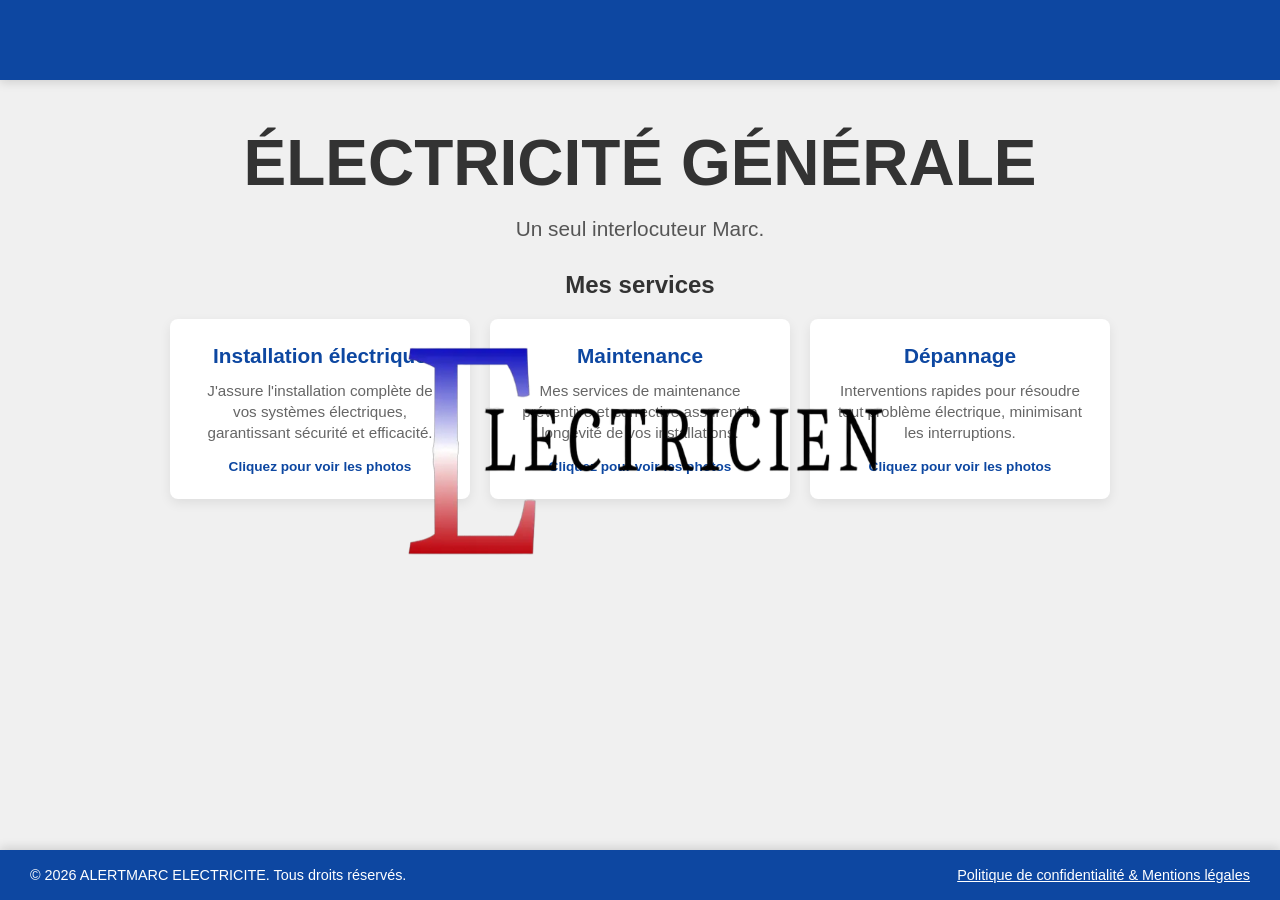
<file: index.html>
<!DOCTYPE html>
<html lang="fr">
<head>
    <meta charset="UTF-8">
    <meta name="viewport" content="width=device-width, initial-scale=1.0">
    <title>AME</title>
    <link rel="stylesheet" href="style.css">
    <style>
        /* Animation de transparence et halo lumineux coloré et agrandi */
        @keyframes pulseGlowColor {
            0% {
                opacity: 0.75;
                /* Halo jaune large */
                text-shadow: 0 0 15px rgba(255, 235, 59, 0.8), 
                             0 0 30px rgba(255, 235, 59, 0.6), 
                             0 0 50px rgba(255, 235, 59, 0.4),
                             0 0 80px rgba(255, 235, 59, 0.2);
            }
            33% {
                opacity: 1;
                /* Halo bleu large (aux couleurs de ton thème) */
                text-shadow: 0 0 15px rgba(13, 71, 161, 0.8), 
                             0 0 30px rgba(13, 71, 161, 0.6), 
                             0 0 50px rgba(13, 71, 161, 0.4),
                             0 0 80px rgba(13, 71, 161, 0.2);
            }
            66% {
                opacity: 0.85;
                /* Halo blanc lumineux large */
                text-shadow: 0 0 15px rgba(255, 255, 255, 0.9), 
                             0 0 30px rgba(255, 255, 255, 0.7), 
                             0 0 50px rgba(255, 255, 255, 0.5),
                             0 0 80px rgba(255, 255, 255, 0.3);
            }
            100% {
                opacity: 0.75;
                /* Retour au halo jaune */
                text-shadow: 0 0 15px rgba(255, 235, 59, 0.8), 
                             0 0 30px rgba(255, 235, 59, 0.6), 
                             0 0 50px rgba(255, 235, 59, 0.4),
                             0 0 80px rgba(255, 235, 59, 0.2);
            }
        }

        .main-content h1 {
            animation: pulseGlowColor 6s ease-in-out infinite;
        }
    </style>
</head>
<body>

    <!-- Bandeau bleu fixe en haut -->
    <header class="header-banner">
        <!-- Logo cliquable ramenant vers l'accueil -->
        <a href="index.html" class="logo-container" id="logoContainer">
            <img src="logo_nobg.png" alt="Logo Entreprise" id="mainLogo">
        </a>
        
        <!-- Menu -->
        <nav class="main-nav" id="mainNav">
            <ul>
               <li><a href="services.html">Services</a></li>
               <li><a href="apropos.html">À propos</a></li>
                <li><a href="contact.html">Contact</a></li>
            </ul>
        </nav>
    </header>

    <!-- Contenu principal -->
    <main class="main-content">
        <h1>Électricité générale</h1>
        <p class="subtitle">Un seul interlocuteur Marc.</p>
        
        <h2>Mes services</h2>
        <section id="services">
            <div class="service" data-service="installation">
                <h2>Installation électrique</h2>
                <p>J'assure l'installation complète de vos systèmes électriques, garantissant sécurité et efficacité.</p>
                <span class="click-hint">Cliquez pour voir les photos</span>
            </div>
            <div class="service" data-service="maintenance">
                <h2>Maintenance</h2>
                <p>Mes services de maintenance préventive et corrective assurent la longévité de vos installations.</p>
                <span class="click-hint">Cliquez pour voir les photos</span>
            </div>
            <div class="service" data-service="depannage">
                <h2>Dépannage</h2>
                <p>Interventions rapides pour résoudre tout problème électrique, minimisant les interruptions.</p>
                <span class="click-hint">Cliquez pour voir les photos</span>
            </div>
        </section>
    </main>

    <!-- Modale Images -->
    <div id="imageModal" class="modal">
        <div class="modal-content">
            <span class="close-btn" id="closeModal">&times;</span>
            <h3 id="modalTitle">Titre du service</h3>
            <div class="modal-gallery" id="modalGallery"></div>
        </div>
    </div>

   <!-- Bas de page fixe -->
    <footer class="footer-banner" style="display: flex; justify-content: space-between; padding: 0 30px; font-size: 0.9rem;">
        <p>&copy; 2026 ALERTMARC ELECTRICITE. Tous droits réservés.</p>
        <p><a href="confidentialite.html" style="color: #ffffff; text-decoration: underline;">Politique de confidentialité & Mentions légales</a></p>
    </footer>

    <script src="script.js"></script>
</body>
</html>
</file>
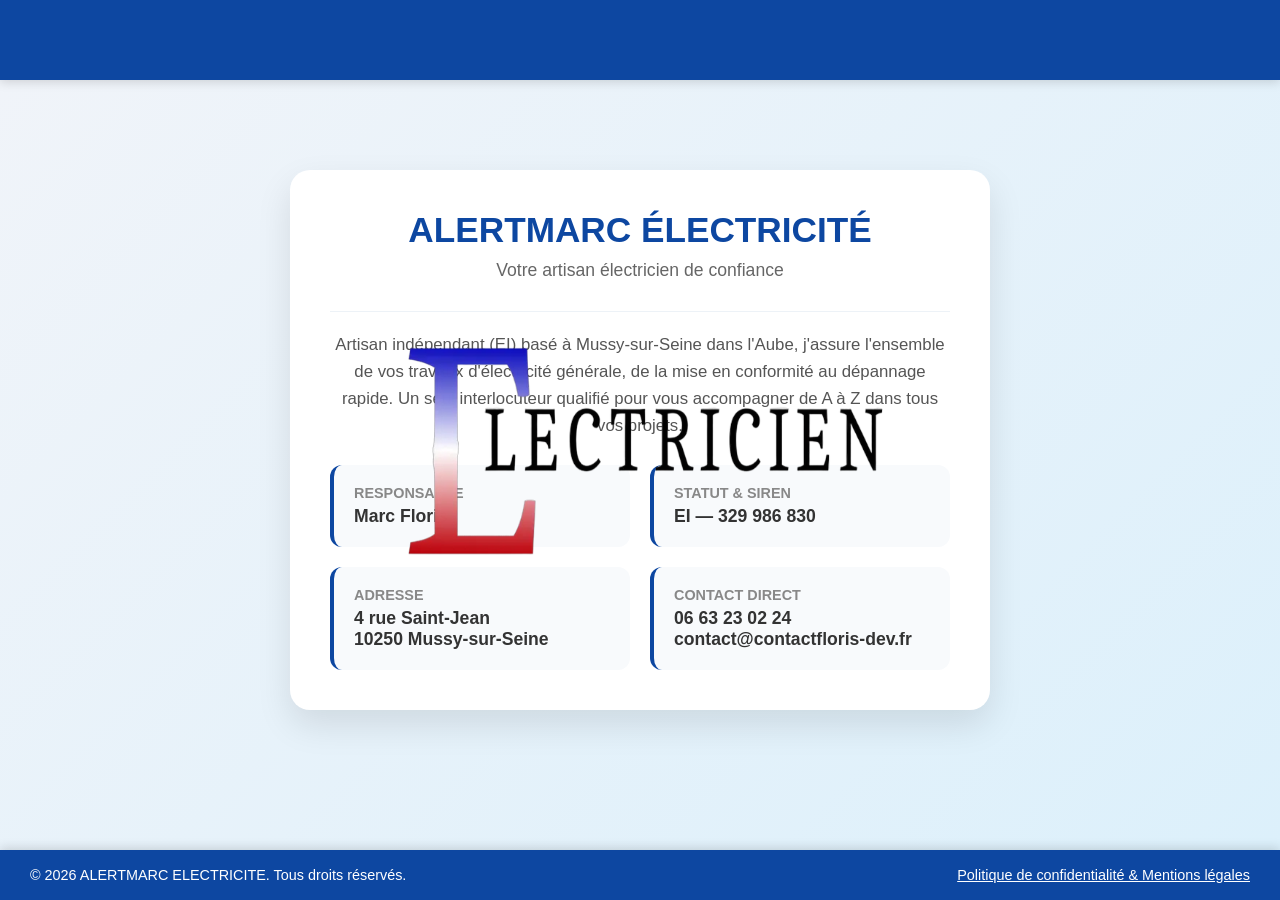
<file: apropos.html>
<!DOCTYPE html>
<html lang="fr">
<head>
    <meta charset="UTF-8">
    <meta name="viewport" content="width=device-width, initial-scale=1.0">
    <title>AME - À propos</title>
    <link rel="stylesheet" href="style.css">
    <style>
        /* Styles spécifiques pour la page À propos */
        .about-wrapper {
            background: linear-gradient(135deg, #f1f4f9 0%, #dcf0fb 100%);
            padding: 110px 20px 80px 20px;
            min-height: calc(100vh - 50px);
            display: flex;
            align-items: center;
            justify-content: center;
        }

        .about-card {
            background: white;
            max-width: 700px;
            width: 100%;
            padding: 40px;
            border-radius: 20px;
            box-shadow: 0 15px 35px rgba(0,0,0,0.1);
        }

        .about-header {
            text-align: center;
            margin-bottom: 30px;
        }

        .about-header h1 {
            color: #0d47a1;
            font-size: 2.2rem;
            margin-bottom: 10px;
            text-transform: uppercase;
        }

        .about-header p {
            color: #666;
            font-size: 1.1rem;
        }

        .info-grid {
            display: grid;
            grid-template-columns: 1fr 1fr;
            gap: 20px;
            margin-top: 25px;
        }

        @media (max-width: 600px) {
            .info-grid {
                grid-template-columns: 1fr;
            }
        }

        .info-item {
            background: #f8fafc;
            padding: 20px;
            border-radius: 12px;
            border-left: 4px solid #0d47a1;
        }

        .info-item h3 {
            font-size: 0.9rem;
            color: #888;
            text-transform: uppercase;
            margin-bottom: 5px;
        }

        .info-item p, .info-item a {
            font-size: 1.1rem;
            color: #333;
            font-weight: bold;
            text-decoration: none;
        }

        .info-item a:hover {
            color: #0d47a1;
        }

        .company-bio {
            margin-top: 30px;
            padding-top: 20px;
            border-top: 1px solid #edf2f7;
            text-align: center;
            color: #555;
            line-height: 1.6;
            font-size: 1.05rem;
        }
    </style>
</head>
<body>

    <!-- Bandeau bleu fixe en haut -->
    <header class="header-banner">
        <!-- Logo cliquable ramenant vers l'accueil -->
        <a href="index.html" class="logo-container" id="logoContainer">
            <img src="logo_nobg.png" alt="Logo Entreprise" id="mainLogo">
        </a>
        
        <!-- Menu -->
        <nav class="main-nav" id="mainNav">
            <ul>
                <li><a href="services.html">Services</a></li>
                <li><a href="apropos.html">À propos</a></li>
                <li><a href="contact.html">Contact</a></li>
            </ul>
        </nav>
    </header>

    <!-- Contenu principal À propos -->
    <main class="about-wrapper">
        <div class="about-card">
            <div class="about-header">
                <h1>AlertMarc Électricité</h1>
                <p>Votre artisan électricien de confiance</p>
            </div>

            <div class="company-bio">
                <p>Artisan indépendant (EI) basé à Mussy-sur-Seine dans l'Aube, j'assure l'ensemble de vos travaux d'électricité générale, de la mise en conformité au dépannage rapide. Un seul interlocuteur qualifié pour vous accompagner de A à Z dans tous vos projets.</p>
            </div>

            <div class="info-grid">
                <div class="info-item">
                    <h3>Responsable</h3>
                    <p>Marc Floris</p>
                </div>
                <div class="info-item">
                    <h3>Statut & Siren</h3>
                    <p>EI — 329 986 830</p>
                </div>
                <div class="info-item">
                    <h3>Adresse</h3>
                    <p>4 rue Saint-Jean<br>10250 Mussy-sur-Seine</p>
                </div>
                <div class="info-item">
                    <h3>Contact direct</h3>
                    <p>
                        <a href="tel:0663230224">06 63 23 02 24</a><br>
                        <a href="mailto:eco.marc@hotmail.fr">contact@contactfloris-dev.fr</a>
                    </p>
                </div>
            </div>
        </div>
    </main>

   <!-- Bas de page fixe -->
    <footer class="footer-banner" style="display: flex; justify-content: space-between; padding: 0 30px; font-size: 0.9rem;">
        <p>&copy; 2026 ALERTMARC ELECTRICITE. Tous droits réservés.</p>
        <p><a href="confidentialite.html" style="color: #ffffff; text-decoration: underline;">Politique de confidentialité & Mentions légales</a></p>
    </footer>

    <script src="script.js"></script>
</body>
</html>
</file>
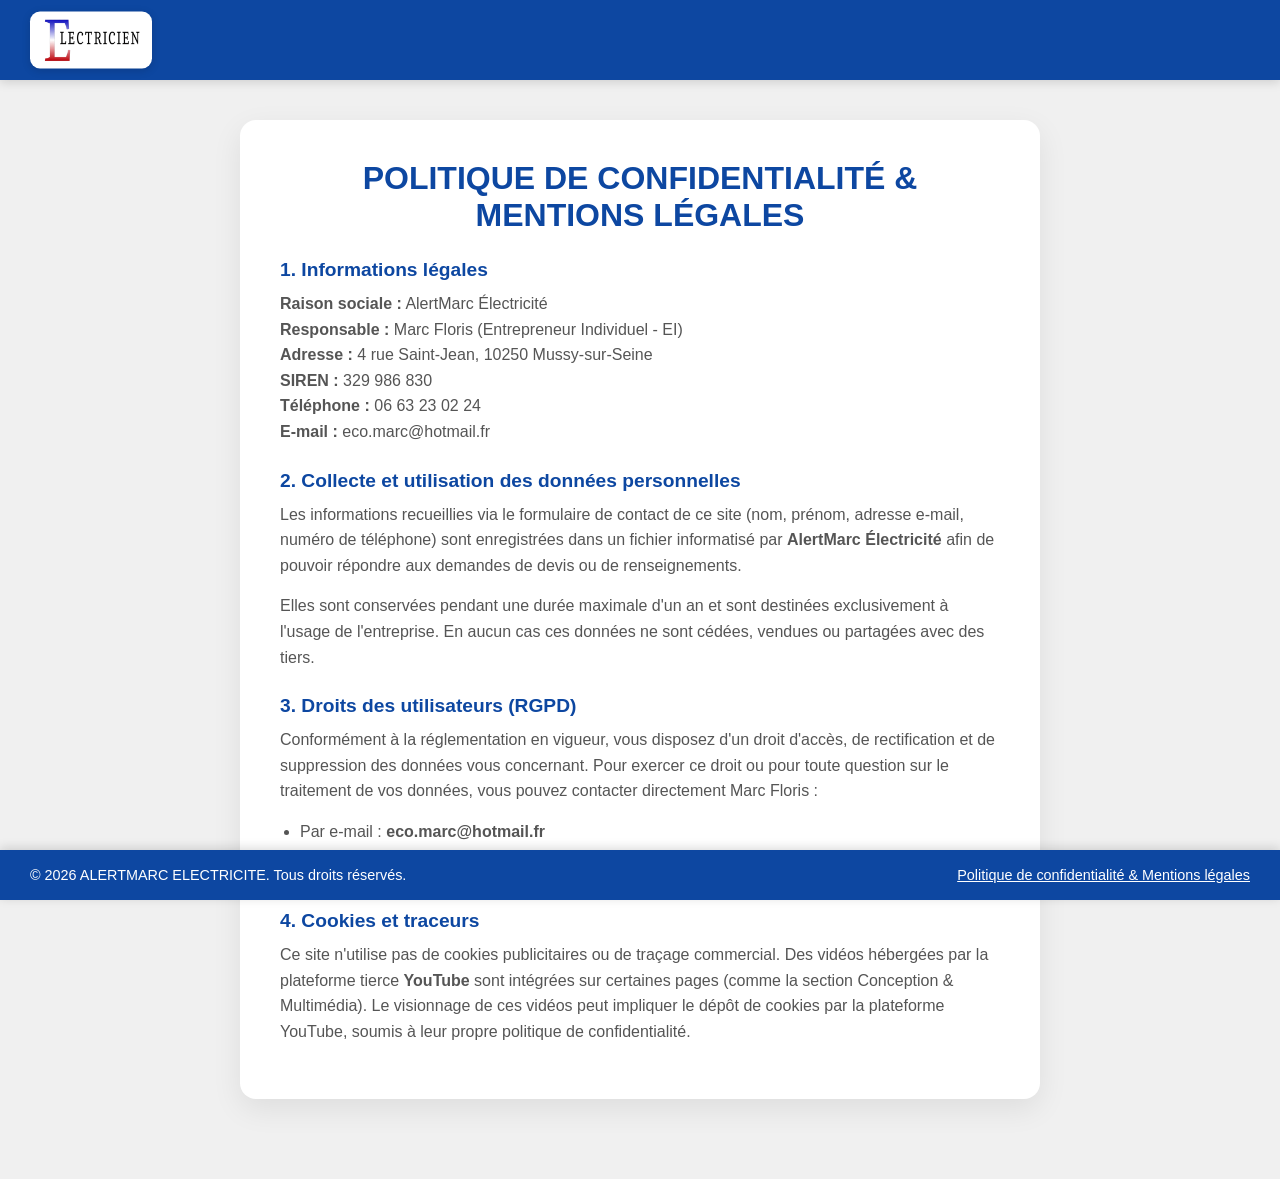
<file: confidentialite.html>
<!DOCTYPE html>
<html lang="fr">
<head>
    <meta charset="UTF-8">
    <meta name="viewport" content="width=device-width, initial-scale=1.0">
    <title>AME - Politique de Confidentialité</title>
    <link rel="stylesheet" href="style.css">
    <style>
        .legal-wrapper {
            padding: 120px 20px 80px 20px;
            min-height: calc(100vh - 50px);
            display: flex;
            flex-direction: column;
            align-items: center;
        }

        .legal-container {
            max-width: 800px;
            width: 100%;
            background: #ffffff;
            border-radius: 16px;
            padding: 40px;
            box-shadow: 0 10px 30px rgba(0, 0, 0, 0.08);
            text-align: left;
        }

        .legal-container h1 {
            color: #0d47a1;
            font-size: 2rem;
            margin-bottom: 20px;
            text-transform: uppercase;
            text-align: center;
        }

        .legal-container h2 {
            color: #0d47a1;
            font-size: 1.2rem;
            margin-top: 25px;
            margin-bottom: 10px;
        }

        .legal-container p, .legal-container li {
            color: #555555;
            font-size: 1rem;
            line-height: 1.6;
            margin-bottom: 15px;
        }

        .legal-container ul {
            padding-left: 20px;
            margin-bottom: 15px;
        }
    </style>
</head>
<body>

    <!-- Bandeau bleu fixe en haut -->
    <header class="header-banner">
        <a href="index.html" class="logo-container" id="logoContainer">
            <img src="logo_nobg.png" alt="Logo Entreprise" id="mainLogo">
        </a>
    </header>

    <!-- Contenu de la page -->
    <main class="legal-wrapper">
        <div class="legal-container">
            <h1>Politique de Confidentialité & Mentions Légales</h1>
            
            <h2>1. Informations légales</h2>
            <p>
                <strong>Raison sociale :</strong> AlertMarc Électricité<br>
                <strong>Responsable :</strong> Marc Floris (Entrepreneur Individuel - EI)<br>
                <strong>Adresse :</strong> 4 rue Saint-Jean, 10250 Mussy-sur-Seine<br>
                <strong>SIREN :</strong> 329 986 830<br>
                <strong>Téléphone :</strong> 06 63 23 02 24<br>
                <strong>E-mail :</strong> eco.marc@hotmail.fr
            </p>

            <h2>2. Collecte et utilisation des données personnelles</h2>
            <p>
                Les informations recueillies via le formulaire de contact de ce site (nom, prénom, adresse e-mail, numéro de téléphone) sont enregistrées dans un fichier informatisé par <strong>AlertMarc Électricité</strong> afin de pouvoir répondre aux demandes de devis ou de renseignements.
            </p>
            <p>
                Elles sont conservées pendant une durée maximale d'un an et sont destinées exclusivement à l'usage de l'entreprise. En aucun cas ces données ne sont cédées, vendues ou partagées avec des tiers.
            </p>

            <h2>3. Droits des utilisateurs (RGPD)</h2>
            <p>
                Conformément à la réglementation en vigueur, vous disposez d'un droit d'accès, de rectification et de suppression des données vous concernant. Pour exercer ce droit ou pour toute question sur le traitement de vos données, vous pouvez contacter directement Marc Floris :
            </p>
            <ul>
                <li>Par e-mail : <strong>eco.marc@hotmail.fr</strong></li>
                <li>Par téléphone : <strong>06 63 23 02 24</strong></li>
            </ul>

            <h2>4. Cookies et traceurs</h2>
            <p>
                Ce site n'utilise pas de cookies publicitaires ou de traçage commercial. Des vidéos hébergées par la plateforme tierce <strong>YouTube</strong> sont intégrées sur certaines pages (comme la section Conception & Multimédia). Le visionnage de ces vidéos peut impliquer le dépôt de cookies par la plateforme YouTube, soumis à leur propre politique de confidentialité.
            </p>
        </div>
    </main>

    <!-- Bas de page fixe -->
    <footer class="footer-banner" style="display: flex; justify-content: space-between; padding: 0 30px; font-size: 0.9rem;">
        <p>&copy; 2026 ALERTMARC ELECTRICITE. Tous droits réservés.</p>
        <p><a href="confidentialite.html" style="color: #ffffff; text-decoration: underline;">Politique de confidentialité & Mentions légales</a></p>
    </footer>

    <script src="script.js"></script>
</body>
</html>
</file>
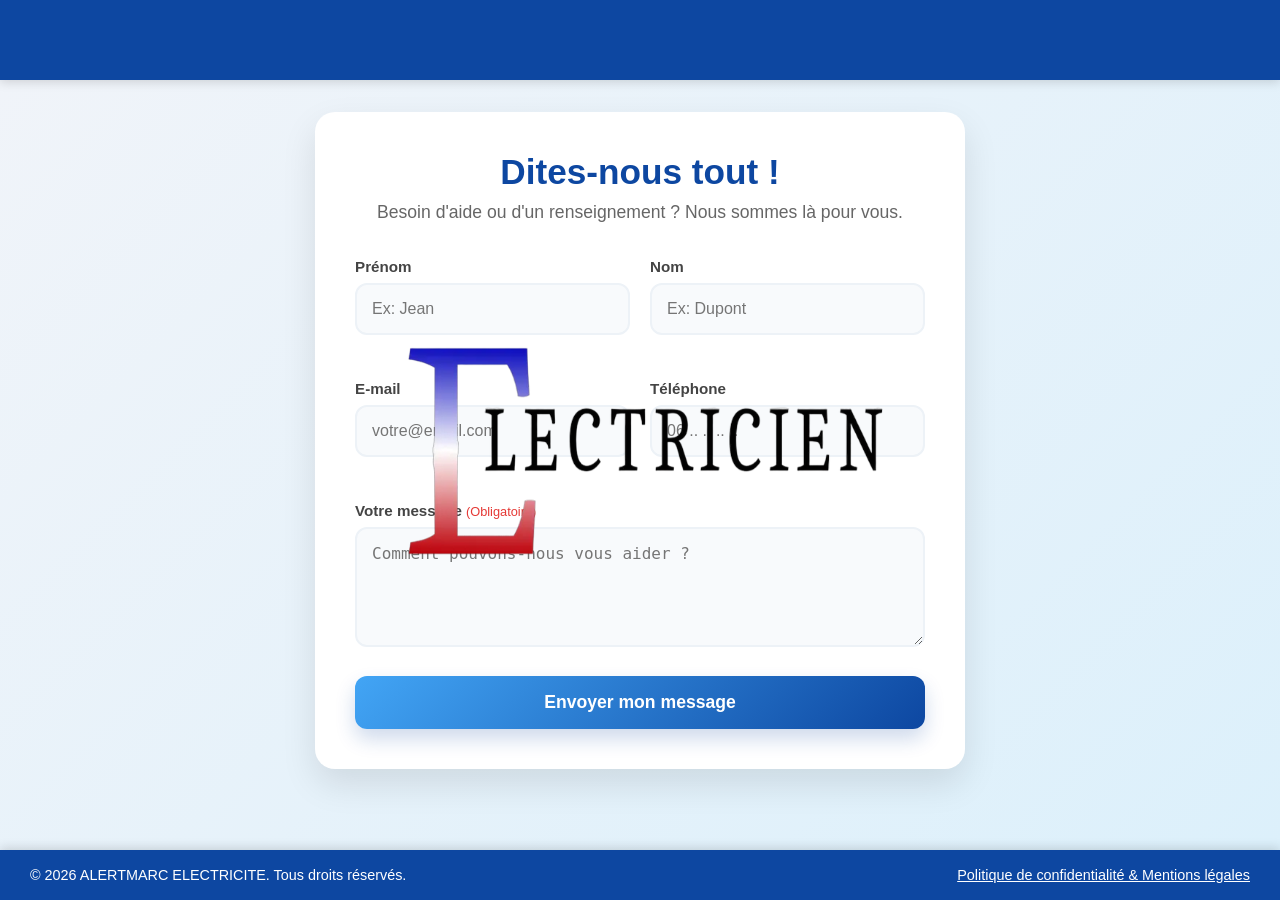
<file: contact.html>
<!DOCTYPE html>
<html lang="fr">
<head>
    <meta charset="UTF-8">
    <meta name="viewport" content="width=device-width, initial-scale=1.0">
    <title>AME - Contact</title>
    <link rel="stylesheet" href="style.css">
    <style>
        /* Styles du formulaire de contact */
        .contact-wrapper {
            background: linear-gradient(135deg, #f1f4f9 0%, #dcf0fb 100%);
            padding: 110px 20px 80px 20px;
            min-height: calc(100vh - 50px);
            display: flex;
            align-items: center;
            justify-content: center;
        }

        .contact-card {
            background: white;
            max-width: 650px;
            width: 100%;
            padding: 40px;
            border-radius: 20px;
            box-shadow: 0 15px 35px rgba(0,0,0,0.1);
        }

        .contact-header {
            text-align: center;
            margin-bottom: 35px;
        }

        .contact-header h1 {
            color: #0d47a1;
            font-size: 2.2rem;
            margin-bottom: 10px;
        }

        .contact-header p {
            color: #666;
            font-size: 1.1rem;
        }

        .form-row {
            display: grid;
            grid-template-columns: 1fr 1fr;
            gap: 20px;
            margin-bottom: 20px;
        }

        @media (max-width: 600px) {
            .form-row { grid-template-columns: 1fr; }
        }

        .form-group {
            margin-bottom: 25px;
            position: relative;
        }

        .form-group label {
            display: block;
            margin-bottom: 8px;
            font-weight: 600;
            color: #444;
            font-size: 0.95rem;
        }

        .form-group input, 
        .form-group textarea {
            width: 100%;
            padding: 15px;
            border: 2px solid #edf2f7;
            border-radius: 12px;
            font-size: 1rem;
            transition: all 0.3s ease;
            background-color: #f8fafc;
        }

        .form-group input:focus, 
        .form-group textarea:focus {
            outline: none;
            border-color: #42a5f5;
            background-color: white;
            box-shadow: 0 0 0 4px rgba(66, 165, 245, 0.1);
        }

        .form-group textarea {
            height: 120px;
            resize: vertical;
        }

        .required-tag {
            font-size: 0.8rem;
            color: #e53935;
            font-weight: normal;
            margin-left: 4px;
        }

        .submit-btn {
            background: linear-gradient(135deg, #42a5f5, #0d47a1);
            color: white;
            width: 100%;
            padding: 16px;
            border: none;
            border-radius: 12px;
            font-size: 1.1rem;
            font-weight: bold;
            cursor: pointer;
            transition: transform 0.2s, box-shadow 0.2s;
            box-shadow: 0 10px 20px rgba(13, 71, 161, 0.2);
        }

        .submit-btn:hover {
            transform: translateY(-2px);
            box-shadow: 0 12px 25px rgba(13, 71, 161, 0.3);
        }

        .submit-btn:active {
            transform: translateY(0);
        }
    </style>
</head>
<body>

    <!-- Bandeau bleu fixe en haut -->
    <header class="header-banner">
        <!-- Logo cliquable ramenant vers la page d'accueil -->
        <a href="index.html" class="logo-container" id="logoContainer">
            <img src="logo_nobg.png" alt="Logo Entreprise" id="mainLogo">
        </a>
        
        <!-- Menu -->
        <nav class="main-nav" id="mainNav">
            <ul>
               <li><a href="services.html">Services</a></li>
               <li><a href="apropos.html">À propos</a></li>
                <li><a href="contact.html">Contact</a></li>
            </ul>
        </nav>
    </header>

    <!-- Contenu Contact -->
    <main class="contact-wrapper">
        <div class="contact-card">
            <div class="contact-header">
                <h1>Dites-nous tout !</h1>
                <p>Besoin d'aide ou d'un renseignement ? Nous sommes là pour vous.</p>
            </div>

            <form action="https://api.web3forms.com/submit" method="POST">
                <!-- Ta clé d'accès gratuite (générée pour eco.marc@hotmail.fr) -->
                <input type="hidden" name="access_key" value="aba83ba5-5733-4a92-a47e-907094297405">
                
                <!-- Optionnel : Redirection après envoi ou sujet du mail -->
                <input type="hidden" name="subject" value="Nouveau message - Site Web AlertMarc">
                
                <div class="form-row">
                    <div class="form-group">
                        <label for="prenom">Prénom</label>
                        <input type="text" name="prenom" id="prenom" placeholder="Ex: Jean">
                    </div>
                    <div class="form-group">
                        <label for="nom">Nom</label>
                        <input type="text" name="nom" id="nom" placeholder="Ex: Dupont">
                    </div>
                </div>

                <div class="form-row">
                    <div class="form-group">
                        <label for="email">E-mail</label>
                        <input type="email" name="email" id="email" placeholder="votre@email.com">
                    </div>
                    <div class="form-group">
                        <label for="tel">Téléphone</label>
                        <input type="tel" name="telephone" id="tel" placeholder="06 .. .. .. ..">
                    </div>
                </div>

                <div class="form-group">
                    <label for="message">Votre message<span class="required-tag">(Obligatoire)</span></label>
                    <textarea name="message" id="message" required placeholder="Comment pouvons-nous vous aider ?"></textarea>
                </div>

                <button type="submit" class="submit-btn">Envoyer mon message</button>
            </form>
        </div>
    </main>

   <!-- Bas de page fixe -->
    <footer class="footer-banner" style="display: flex; justify-content: space-between; padding: 0 30px; font-size: 0.9rem;">
        <p>&copy; 2026 ALERTMARC ELECTRICITE. Tous droits réservés.</p>
        <p><a href="confidentialite.html" style="color: #ffffff; text-decoration: underline;">Politique de confidentialité & Mentions légales</a></p>
    </footer>

    <script src="script.js"></script>
</body>
</html>
</file>
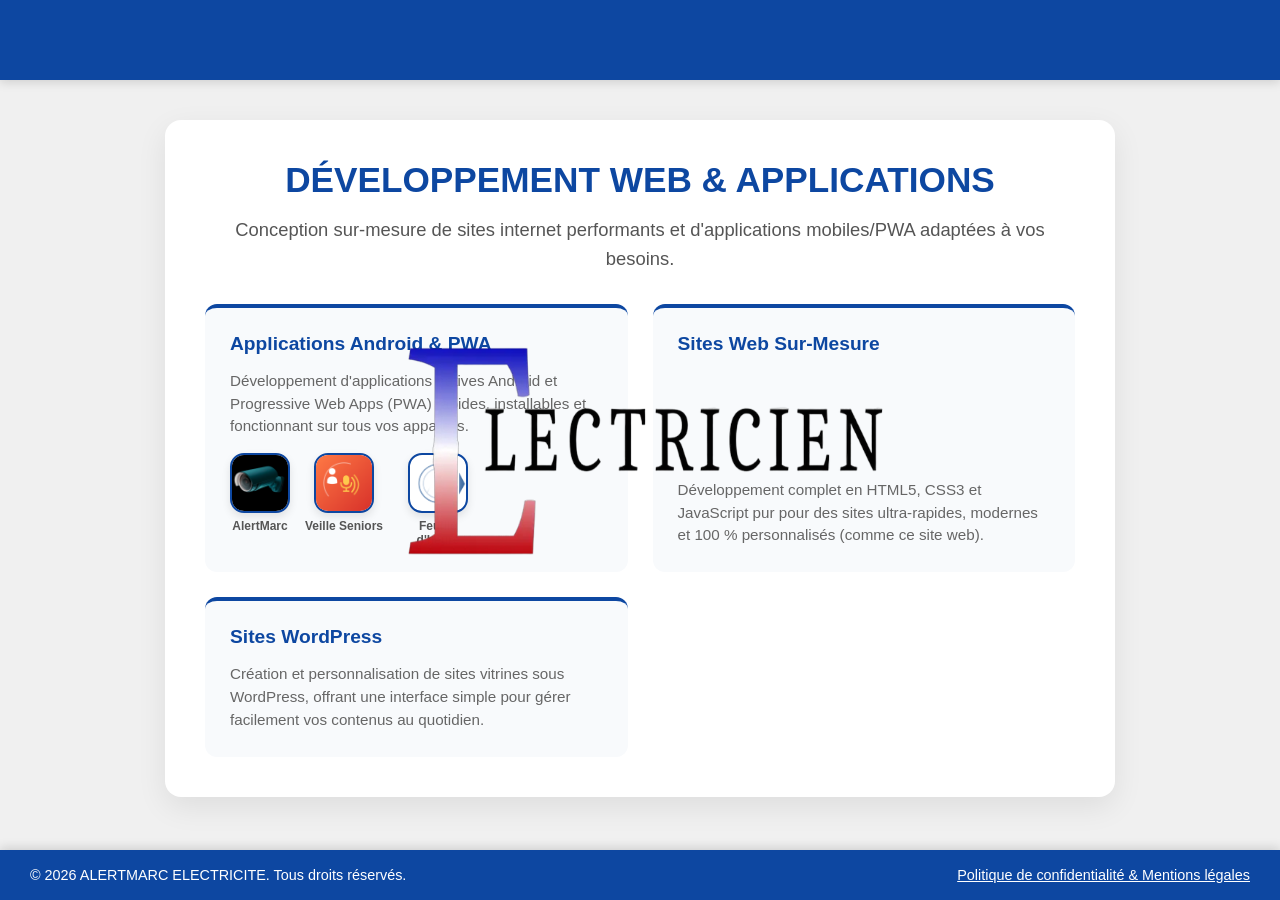
<file: developpement.html>
<!DOCTYPE html>
<html lang="fr">
<head>
    <meta charset="UTF-8">
    <meta name="viewport" content="width=device-width, initial-scale=1.0">
    <title>AME - Développement</title>
    <link rel="stylesheet" href="style.css">
    <style>
        .dev-wrapper {
            padding: 120px 20px 80px 20px;
            min-height: calc(100vh - 50px);
            display: flex;
            flex-direction: column;
            align-items: center;
        }

        .dev-container {
            max-width: 950px;
            width: 100%;
            background: #ffffff;
            border-radius: 16px;
            padding: 40px;
            box-shadow: 0 10px 30px rgba(0, 0, 0, 0.08);
            text-align: center;
        }

        .dev-container h1 {
            color: #0d47a1;
            font-size: 2.2rem;
            margin-bottom: 15px;
            text-transform: uppercase;
        }

        .dev-container p.intro {
            font-size: 1.15rem;
            color: #555555;
            margin-bottom: 30px;
            line-height: 1.6;
        }

        .dev-grid {
            display: grid;
            grid-template-columns: repeat(auto-fit, minmax(280px, 1fr));
            gap: 25px;
            margin-top: 20px;
            text-align: left;
        }

        .dev-card {
            background: #f8fafc;
            padding: 25px;
            border-radius: 12px;
            border-top: 4px solid #0d47a1;
            display: flex;
            flex-direction: column;
            justify-content: space-between;
        }

        .dev-card h3 {
            color: #0d47a1;
            margin-bottom: 15px;
            font-size: 1.2rem;
        }

        .dev-card p {
            color: #666666;
            font-size: 0.95rem;
            line-height: 1.5;
        }

        /* Container des vignettes d'applications */
        .thumbnails-container {
            display: flex;
            gap: 15px;
            flex-wrap: wrap;
            margin-top: 15px;
        }

        .thumb-item {
            display: flex;
            flex-direction: column;
            align-items: center;
            gap: 6px;
            cursor: pointer;
        }

        .app-icon {
            width: 60px;
            height: 60px;
            border-radius: 14px;
            object-fit: cover;
            border: 2px solid #0d47a1;
            box-shadow: 0 4px 8px rgba(0,0,0,0.1);
            transition: transform 0.2s, box-shadow 0.2s;
            background: #ffffff;
        }

        .app-icon:hover {
            transform: scale(1.1);
            box-shadow: 0 6px 15px rgba(13, 71, 161, 0.3);
        }

        .thumb-label {
            font-size: 0.75rem;
            color: #555;
            font-weight: bold;
            text-align: center;
            max-width: 80px;
        }

        /* Modale d'affichage du diaporama au centre */
        .media-modal {
            display: none;
            position: fixed;
            top: 0;
            left: 0;
            width: 100%;
            height: 100%;
            background: rgba(0, 0, 0, 0.85);
            z-index: 3000;
            justify-content: center;
            align-items: center;
        }

        .media-modal-content {
            position: relative;
            max-width: 500px;
            width: 90%;
            background: #fff;
            padding: 25px;
            border-radius: 16px;
            text-align: center;
        }

        .close-media {
            position: absolute;
            top: 10px;
            right: 15px;
            font-size: 2rem;
            cursor: pointer;
            color: #333;
            font-weight: bold;
        }

        .modal-title {
            color: #0d47a1;
            margin-bottom: 15px;
            font-size: 1.4rem;
        }

        .media-box {
            width: 100%;
            max-height: 70vh;
            display: flex;
            justify-content: center;
            align-items: center;
        }

        .media-box img {
            max-width: 100%;
            max-height: 65vh;
            object-fit: contain;
            border-radius: 12px;
            box-shadow: 0 5px 15px rgba(0,0,0,0.2);
        }
    </style>
</head>
<body>

    <!-- Bandeau bleu fixe en haut (Sans menu) -->
    <header class="header-banner">
        <a href="index.html" class="logo-container" id="logoContainer">
            <img src="logo_nobg.png" alt="Logo Entreprise" id="mainLogo">
        </a>
    </header>

    <!-- Contenu Développement -->
    <main class="dev-wrapper">
        <div class="dev-container">
            <h1>Développement Web & Applications</h1>
            <p class="intro">
                Conception sur-mesure de sites internet performants et d'applications mobiles/PWA adaptées à vos besoins.
            </p>

            <div class="dev-grid">

                <!-- 1. Applications Android & PWA -->
                <div class="dev-card">
                    <div>
                        <h3>Applications Android & PWA</h3>
                        <p>Développement d'applications natives Android et Progressive Web Apps (PWA) rapides, installables et fonctionnant sur tous vos appareils.</p>
                    </div>
                    <div class="thumbnails-container">
                        <!-- Application AlertMarc -->
                        <div class="thumb-item media-trigger" data-title="Application AlertMarc" data-images="a1.jpeg,a2.jpeg,a3.jpeg">
                            <img src="alertmarc.png" class="app-icon" alt="AlertMarc">
                            <span class="thumb-label">AlertMarc</span>
                        </div>
                        <!-- Application Veille Seniors -->
                        <div class="thumb-item media-trigger" data-title="Veille Seniors" data-images="v1.jpeg,v2.jpeg,v3.jpeg,v4.jpeg">
                            <img src="veille_senior.png" class="app-icon" alt="Veille Seniors">
                            <span class="thumb-label">Veille Seniors</span>
                        </div>
                        <!-- Application Feuille d'heure -->
                        <div class="thumb-item media-trigger" data-title="Feuille d'heure" data-images="ab1.jpg,ab2.jpg,ab3.jpg">
                            <img src="icone_ab.png" class="app-icon" alt="Feuille d'heure">
                            <span class="thumb-label">Feuille d'heure</span>
                        </div>
                    </div>
                </div>

                <!-- 2. Sites Sur-Mesure (HTML / CSS / JS) -->
                <div class="dev-card">
                    <h3>Sites Web Sur-Mesure</h3>
                    <p>Développement complet en HTML5, CSS3 et JavaScript pur pour des sites ultra-rapides, modernes et 100 % personnalisés (comme ce site web).</p>
                </div>

                <!-- 3. Sites WordPress -->
                <div class="dev-card">
                    <h3>Sites WordPress</h3>
                    <p>Création et personnalisation de sites vitrines sous WordPress, offrant une interface simple pour gérer facilement vos contenus au quotidien.</p>
                </div>

            </div>
        </div>
    </main>

    <!-- Fenêtre Modale d'affichage du diaporama -->
    <div id="mediaModal" class="media-modal">
        <div class="media-modal-content">
            <span class="close-media" id="closeMedia">&times;</span>
            <h2 id="modalTitle" class="modal-title"></h2>
            <div class="media-box" id="mediaBox"></div>
        </div>
    </div>

    <!-- Bas de page fixe -->
    <footer class="footer-banner" style="display: flex; justify-content: space-between; padding: 0 30px; font-size: 0.9rem;">
        <p>&copy; 2026 ALERTMARC ELECTRICITE. Tous droits réservés.</p>
        <p><a href="confidentialite.html" style="color: #ffffff; text-decoration: underline;">Politique de confidentialité & Mentions légales</a></p>
    </footer>

    <script src="script.js"></script>
    <script>
        document.addEventListener('DOMContentLoaded', () => {
            const modal = document.getElementById('mediaModal');
            const mediaBox = document.getElementById('mediaBox');
            const modalTitle = document.getElementById('modalTitle');
            const closeBtn = document.getElementById('closeMedia');
            const triggers = document.querySelectorAll('.media-trigger');
            
            let slideInterval = null;

            triggers.forEach(trigger => {
                trigger.addEventListener('click', () => {
                    const title = trigger.getAttribute('data-title');
                    const imagesList = trigger.getAttribute('data-images').split(',');

                    mediaBox.innerHTML = '';
                    modalTitle.textContent = title;

                    const img = document.createElement('img');
                    let currentIndex = 0;
                    img.src = imagesList[currentIndex];
                    img.alt = title;
                    mediaBox.appendChild(img);

                    modal.style.display = 'flex';

                    // Lancement du diaporama en boucle toutes les 3 secondes
                    if (imagesList.length > 1) {
                        clearInterval(slideInterval);
                        slideInterval = setInterval(() => {
                            currentIndex = (currentIndex + 1) % imagesList.length;
                            img.src = imagesList[currentIndex];
                        }, 3000);
                    }
                });
            });

            function closeModal() {
                modal.style.display = 'none';
                mediaBox.innerHTML = '';
                clearInterval(slideInterval); // Arrête le défilement à la fermeture
            }

            closeBtn.addEventListener('click', closeModal);
            window.addEventListener('click', (e) => {
                if (e.target === modal) closeModal();
            });
        });
    </script>
</body>
</html>
</file>
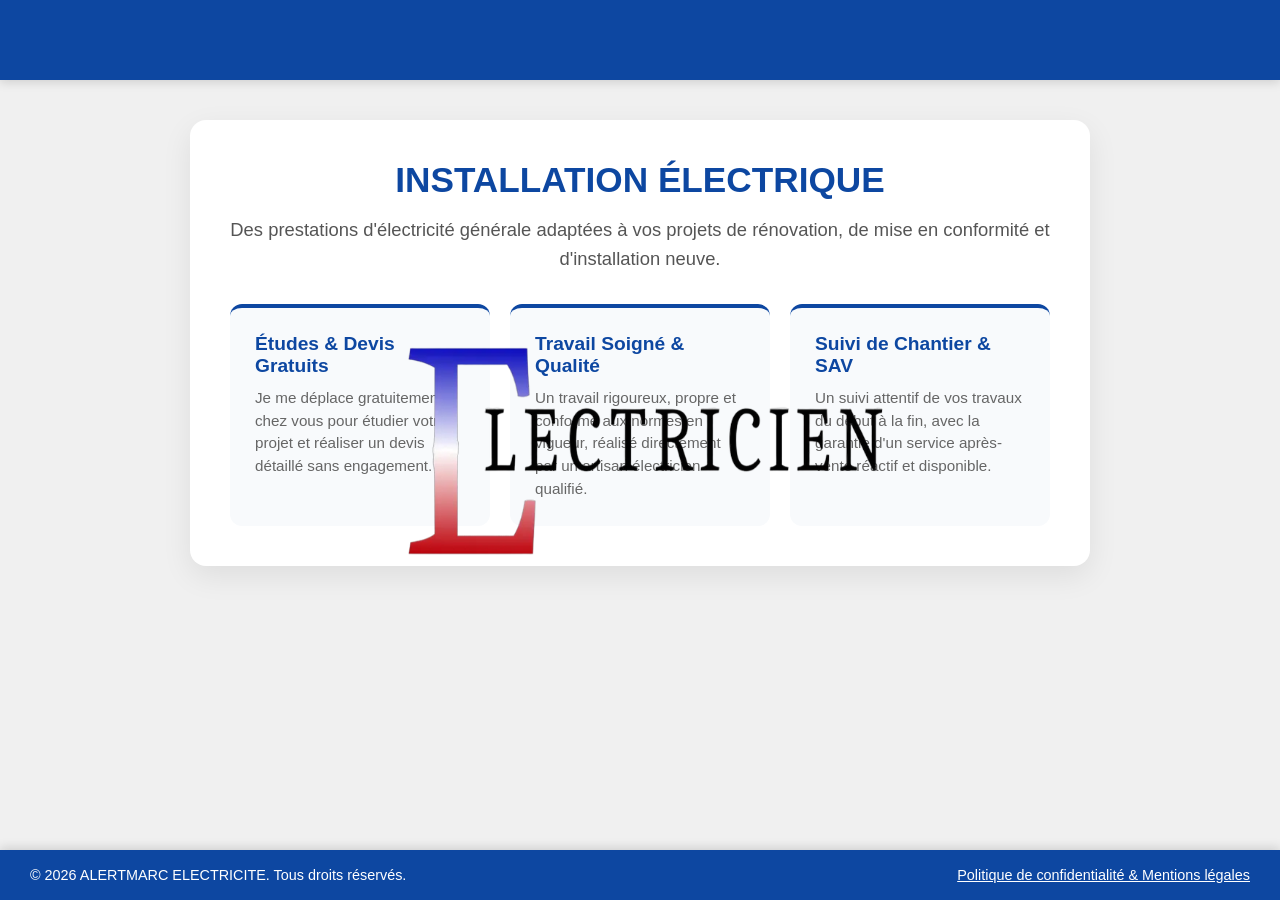
<file: installation.html>
<!DOCTYPE html>
<html lang="fr">
<head>
    <meta charset="UTF-8">
    <meta name="viewport" content="width=device-width, initial-scale=1.0">
    <title>AME - Développement</title>
    <link rel="stylesheet" href="style.css">
    <style>
        /* Ajustement de la mise en page spécifique à la page Développement */
        .dev-wrapper {
            padding: 120px 20px 80px 20px;
            min-height: calc(100vh - 50px);
            display: flex;
            flex-direction: column;
            align-items: center;
        }

        .dev-container {
            max-width: 900px;
            width: 100%;
            background: #ffffff;
            border-radius: 16px;
            padding: 40px;
            box-shadow: 0 10px 30px rgba(0, 0, 0, 0.08);
            text-align: center;
        }

        .dev-container h1 {
            color: #0d47a1;
            font-size: 2.2rem;
            margin-bottom: 15px;
            text-transform: uppercase;
        }

        .dev-container p.intro {
            font-size: 1.15rem;
            color: #555555;
            margin-bottom: 30px;
            line-height: 1.6;
        }

        .dev-grid {
            display: grid;
            grid-template-columns: repeat(auto-fit, minmax(250px, 1fr));
            gap: 20px;
            margin-top: 20px;
            text-align: left;
        }

        .dev-card {
            background: #f8fafc;
            padding: 25px;
            border-radius: 12px;
            border-top: 4px solid #0d47a1;
        }

        .dev-card h3 {
            color: #0d47a1;
            margin-bottom: 10px;
            font-size: 1.2rem;
        }

        .dev-card p {
            color: #666666;
            font-size: 0.95rem;
            line-height: 1.5;
        }
    </style>
</head>
<body>

    <!-- Bandeau bleu fixe en haut (Sans menu) -->
    <header class="header-banner">
        <!-- Logo cliquable pour revenir à l'accueil -->
        <a href="index.html" class="logo-container" id="logoContainer">
            <img src="logo_nobg.png" alt="Logo Entreprise" id="mainLogo">
        </a>
    </header>

<!-- Contenu Installation Électrique -->
    <main class="dev-wrapper">
        <div class="dev-container">
            <h1>Installation Électrique</h1>
            <p class="intro">
                Des prestations d'électricité générale adaptées à vos projets de rénovation, de mise en conformité et d'installation neuve.
            </p>

            <div class="dev-grid">
                <div class="dev-card">
                    <h3>Études & Devis Gratuits</h3>
                    <p>Je me déplace gratuitement chez vous pour étudier votre projet et réaliser un devis détaillé sans engagement.</p>
                </div>
                <div class="dev-card">
                    <h3>Travail Soigné & Qualité</h3>
                    <p>Un travail rigoureux, propre et conforme aux normes en vigueur, réalisé directement par un artisan électricien qualifié.</p>
                </div>
                <div class="dev-card">
                    <h3>Suivi de Chantier & SAV</h3>
                    <p>Un suivi attentif de vos travaux du début à la fin, avec la garantie d'un service après-vente réactif et disponible.</p>
                </div>
            </div>
        </div>
    </main>

    <!-- Bas de page fixe -->
    <footer class="footer-banner" style="display: flex; justify-content: space-between; padding: 0 30px; font-size: 0.9rem;">
        <p>&copy; 2026 ALERTMARC ELECTRICITE. Tous droits réservés.</p>
        <p><a href="confidentialite.html" style="color: #ffffff; text-decoration: underline;">Politique de confidentialité & Mentions légales</a></p>
    </footer>

    <script src="script.js"></script>
</body>
</html>
</file>
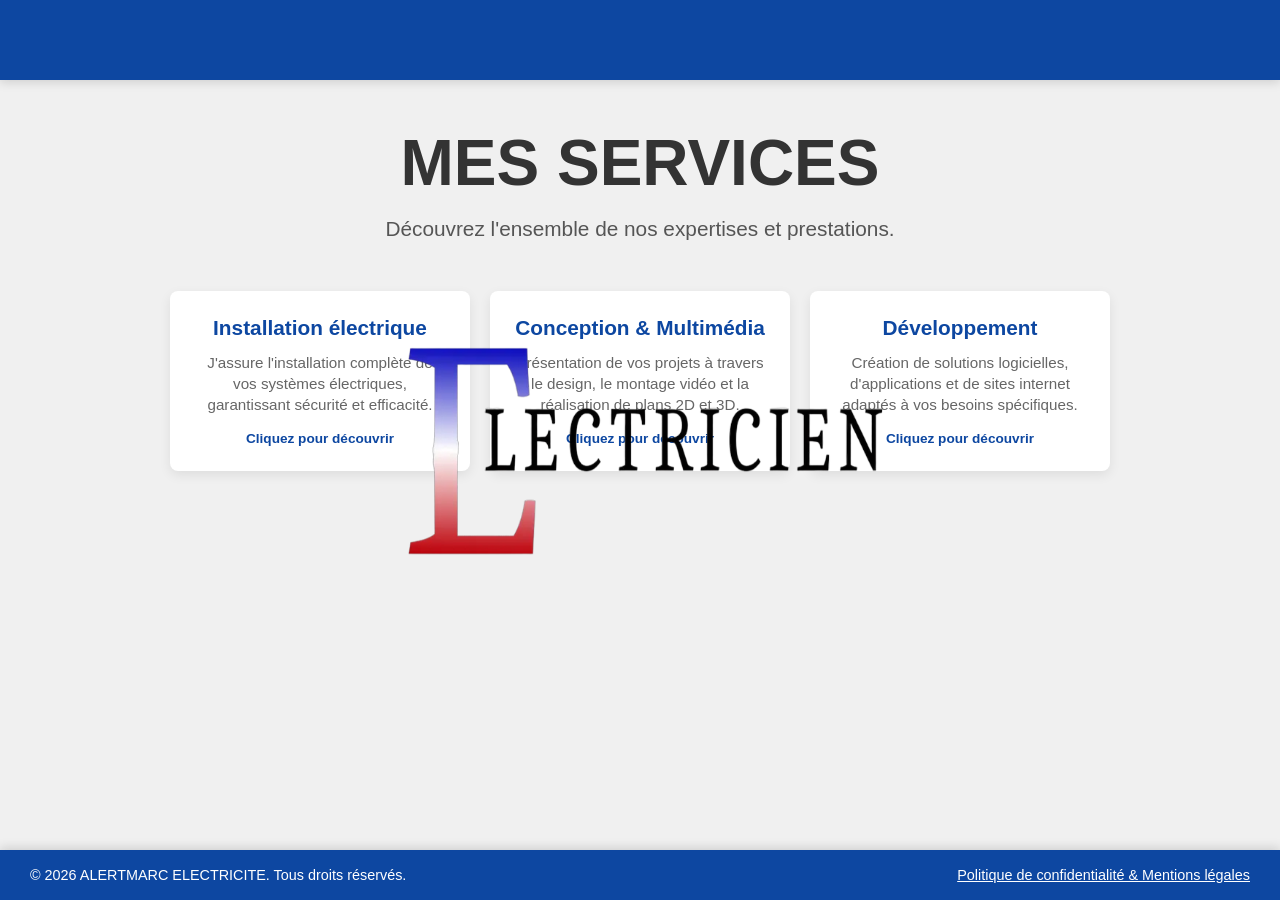
<file: services.html>
<!DOCTYPE html>
<html lang="fr">
<head>
    <meta charset="UTF-8">
    <meta name="viewport" content="width=device-width, initial-scale=1.0">
    <title>AME - Nos Services</title>
    <link rel="stylesheet" href="style.css">
</head>
<body>

    <!-- Bandeau bleu fixe en haut -->
    <header class="header-banner">
        <!-- Logo cliquable ramenant vers l'accueil -->
        <a href="index.html" class="logo-container" id="logoContainer">
            <img src="logo_nobg.png" alt="Logo Entreprise" id="mainLogo">
        </a>
        
        <!-- Menu -->
        <nav class="main-nav" id="mainNav">
            <ul>
                <li><a href="services.html">Services</a></li>
                <li><a href="apropos.html">À propos</a></li>
                <li><a href="contact.html">Contact</a></li>
            </ul>
        </nav>
    </header>

    <!-- Contenu principal -->
    <main class="main-content">
        <h1>Mes services</h1>
        <p class="subtitle">Découvrez l'ensemble de nos expertises et prestations.</p>
        
        <section id="services">
    <!-- Rubrique 1 : Installation électrique -->
    <a href="installation.html" style="text-decoration: none; color: inherit;">
        <div class="service">
            <h2>Installation électrique</h2>
            <p>J'assure l'installation complète de vos systèmes électriques, garantissant sécurité et efficacité.</p>
            <span class="click-hint">Cliquez pour découvrir</span>
        </div>
    </a>

    <!-- Rubrique 2 : Conception & Multimédia -->
    <a href="conception.html" style="text-decoration: none; color: inherit;">
        <div class="service">
            <h2>Conception & Multimédia</h2>
            <p>Présentation de vos projets à travers le design, le montage vidéo et la réalisation de plans 2D et 3D.</p>
            <span class="click-hint">Cliquez pour découvrir</span>
        </div>
    </a>

    <!-- Rubrique 3 : Développement -->
    <a href="developpement.html" style="text-decoration: none; color: inherit;">
        <div class="service">
            <h2>Développement</h2>
            <p>Création de solutions logicielles, d'applications et de sites internet adaptés à vos besoins spécifiques.</p>
            <span class="click-hint">Cliquez pour découvrir</span>
        </div>
    </a>
</section>
    </main>

    <!-- Modale d'affichage (pour les diaporamas ou informations) -->
    <div id="imageModal" class="modal">
        <div class="modal-content">
            <span class="close-btn" id="closeModal">&times;</span>
            <h3 id="modalTitle">Titre du service</h3>
            <div class="modal-gallery" id="modalGallery"></div>
        </div>
    </div>

  <!-- Bas de page fixe -->
    <footer class="footer-banner" style="display: flex; justify-content: space-between; padding: 0 30px; font-size: 0.9rem;">
        <p>&copy; 2026 ALERTMARC ELECTRICITE. Tous droits réservés.</p>
        <p><a href="confidentialite.html" style="color: #ffffff; text-decoration: underline;">Politique de confidentialité & Mentions légales</a></p>
    </footer>

    <script src="script.js"></script>
</body>
</html>
</file>
<file: style.css>
/* Réinitialisation de base */
* {
    margin: 0;
    padding: 0;
    box-sizing: border-box;
}

body {
    background-color: #f0f0f0;
    font-family: Arial, sans-serif;
    min-height: 100vh;
    overflow-x: hidden;
}

/* Bandeau bleu fixe en haut */
.header-banner {
    position: fixed;
    top: 0;
    left: 0;
    width: 100%;
    height: 80px;
    background-color: #0d47a1;
    display: flex;
    align-items: center;
    justify-content: space-between;
    padding: 0 30px;
    box-shadow: 0 2px 10px rgba(0, 0, 0, 0.15);
    z-index: 1000;
}

/* Logo animé */
/* Le logo démarre au centre de l'écran (sans fond blanc) */
.logo-container {
    position: fixed;
    top: 50%;
    left: 50%;
    transform: translate(-50%, -50%) scale(0.3);
    opacity: 0;
    z-index: 2000;
    transition: all 1.2s cubic-bezier(0.25, 1, 0.5, 1);
    background-color: transparent; /* Pas de fond au début */
    padding: 0;
    border-radius: 0;
}

.logo-container img {
    height: 150px;
    width: auto;
    display: block;
    transition: height 1.2s cubic-bezier(0.25, 1, 0.5, 1);
}

/* Phase 1 : Le logo apparaît au centre et grossit (toujours sans fond) */
.logo-container.pop {
    opacity: 1;
    transform: translate(-50%, -50%) scale(1.5);
}

/* Phase 2 : Le logo arrive en haut à gauche : l'effet de fond blanc aux coins arrondis s'active ici */
.logo-container.in-header {
    top: 40px;
    left: 30px;
    transform: translate(0, -50%) scale(1);
    opacity: 1;
    
    /* Le fond blanc et les coins arrondis */
    background-color: #ffffff;
    padding: 6px 12px;           /* Espace autour du logo pour que le fond blanc dépasse un peu */
    border-radius: 10px;         /* Coins arrondis */
    box-shadow: 0 2px 8px rgba(0, 0, 0, 0.15); /* Optionnel : petite ombre pour faire joli sur la barre bleue */
}

/* Réduction de la taille de l'image dans le bandeau */
.logo-container.in-header img {
    height: 45px; /* Ajusté légèrement pour s'intégrer parfaitement dans le rectangle blanc */
}
/* Menu de navigation */
.main-nav {
    opacity: 0;
    transform: translateX(30px);
    transition: opacity 0.8s ease, transform 0.8s ease;
    margin-left: auto;
}

.main-nav.visible {
    opacity: 1;
    transform: translateX(0);
}

.main-nav ul {
    display: flex;
    list-style: none;
    gap: 25px;
}

.main-nav a {
    color: #ffffff;
    text-decoration: none;
    font-weight: bold;
    font-size: 1rem;
    transition: color 0.3s ease;
}

.main-nav a:hover {
    color: #90caf9;
}

/* Contenu principal */
.main-content {
    padding-top: 110px;
    padding-bottom: 70px;
    padding-left: 20px;
    padding-right: 20px;
    text-align: center;
    color: #333333;
    display: flex;
    flex-direction: column;
    align-items: center;
}

.main-content h1 {
    width: 75vw;
    max-width: 75vw;
    font-size: clamp(2rem, 5vw, 4rem);
    font-weight: bold;
    text-transform: uppercase;
    line-height: 1.2;
    margin: 15px auto;
}

.main-content .subtitle {
    font-size: 1.3rem;
    color: #555555;
    margin-bottom: 30px;
}

/* Section des cartes de services cliquables */
#services {
    display: flex;
    justify-content: center;
    gap: 20px;
    flex-wrap: wrap;
    max-width: 1100px;
    margin-top: 20px;
}

.service {
    background-color: #ffffff;
    border-radius: 8px;
    padding: 25px;
    width: 300px;
    box-shadow: 0 4px 12px rgba(0, 0, 0, 0.08);
    cursor: pointer;
    transition: transform 0.3s ease, box-shadow 0.3s ease;
    display: flex;
    flex-direction: column;
    justify-content: space-between;
}

.service:hover {
    transform: translateY(-5px);
    box-shadow: 0 8px 20px rgba(13, 71, 161, 0.2);
    border: 1px solid #0d47a1;
}

.service h2 {
    color: #0d47a1;
    font-size: 1.3rem;
    margin-bottom: 12px;
}

.service p {
    font-size: 0.95rem;
    color: #666;
    line-height: 1.4;
}

.click-hint {
    display: inline-block;
    margin-top: 15px;
    font-size: 0.85rem;
    color: #0d47a1;
    font-weight: bold;
}

/* Modale (Fenêtre affichant le diaporama) */
.modal {
    display: none;
    position: fixed;
    top: 0;
    left: 0;
    width: 100%;
    height: 100%;
    background-color: rgba(0, 0, 0, 0.75);
    z-index: 3000;
    justify-content: center;
    align-items: center;
}

.modal-content {
    background-color: #ffffff;
    padding: 20px;
    border-radius: 10px;
    max-width: 600px;
    width: 90%;
    max-height: 85vh;
    position: relative;
    box-shadow: 0 5px 25px rgba(0, 0, 0, 0.5);
    text-align: center;
    display: flex;
    flex-direction: column;
    align-items: center;
}

.close-btn {
    position: absolute;
    top: 10px;
    right: 15px;
    font-size: 2rem;
    font-weight: bold;
    color: #aaa;
    cursor: pointer;
    z-index: 10;
}

.close-btn:hover {
    color: #000;
}

.modal-gallery {
    width: 100%;
    display: flex;
    justify-content: center;
    align-items: center;
    margin-top: 15px;
    height: 60vh;
}

/* Ajustement pour garder le ratio 1200x1600 sans déformer l'image */
.modal-gallery img {
    max-width: 100%;
    max-height: 100%;
    aspect-ratio: 1200 / 1600;
    object-fit: contain;
    border-radius: 8px;
    box-shadow: 0 2px 10px rgba(0, 0, 0, 0.2);
    transition: opacity 0.5s ease-in-out;
}

/* Bas de page fixe (Footer) */
.footer-banner {
    position: fixed;
    bottom: 0;
    left: 0;
    width: 100%;
    height: 50px;
    background-color: #0d47a1;
    color: #ffffff;
    display: flex;
    align-items: center;
    justify-content: center;
    font-size: 0.9rem;
    z-index: 1000;
    box-shadow: 0 -2px 10px rgba(0, 0, 0, 0.15);
}
/* Style du lien du logo */
a.logo-container {
    text-decoration: none;
    display: inline-block;
}

/* Responsive Téléphone */
@media (max-width: 768px) {
    .header-banner {
        height: 70px;
        padding: 0 15px;
    }

    .logo-container.in-header {
        top: 35px;
        left: 15px;
    }

    .logo-container.in-header img {
        height: 40px;
    }

    .main-nav ul {
        gap: 10px;
    }

    .main-nav a {
        font-size: 0.8rem;
    }

    .main-content h1 {
        width: 85vw;
        font-size: 2.2rem;
    }

    .service {
        width: 100%;
    }

    .modal-gallery {
        height: 50vh;
    }
}
</file>
